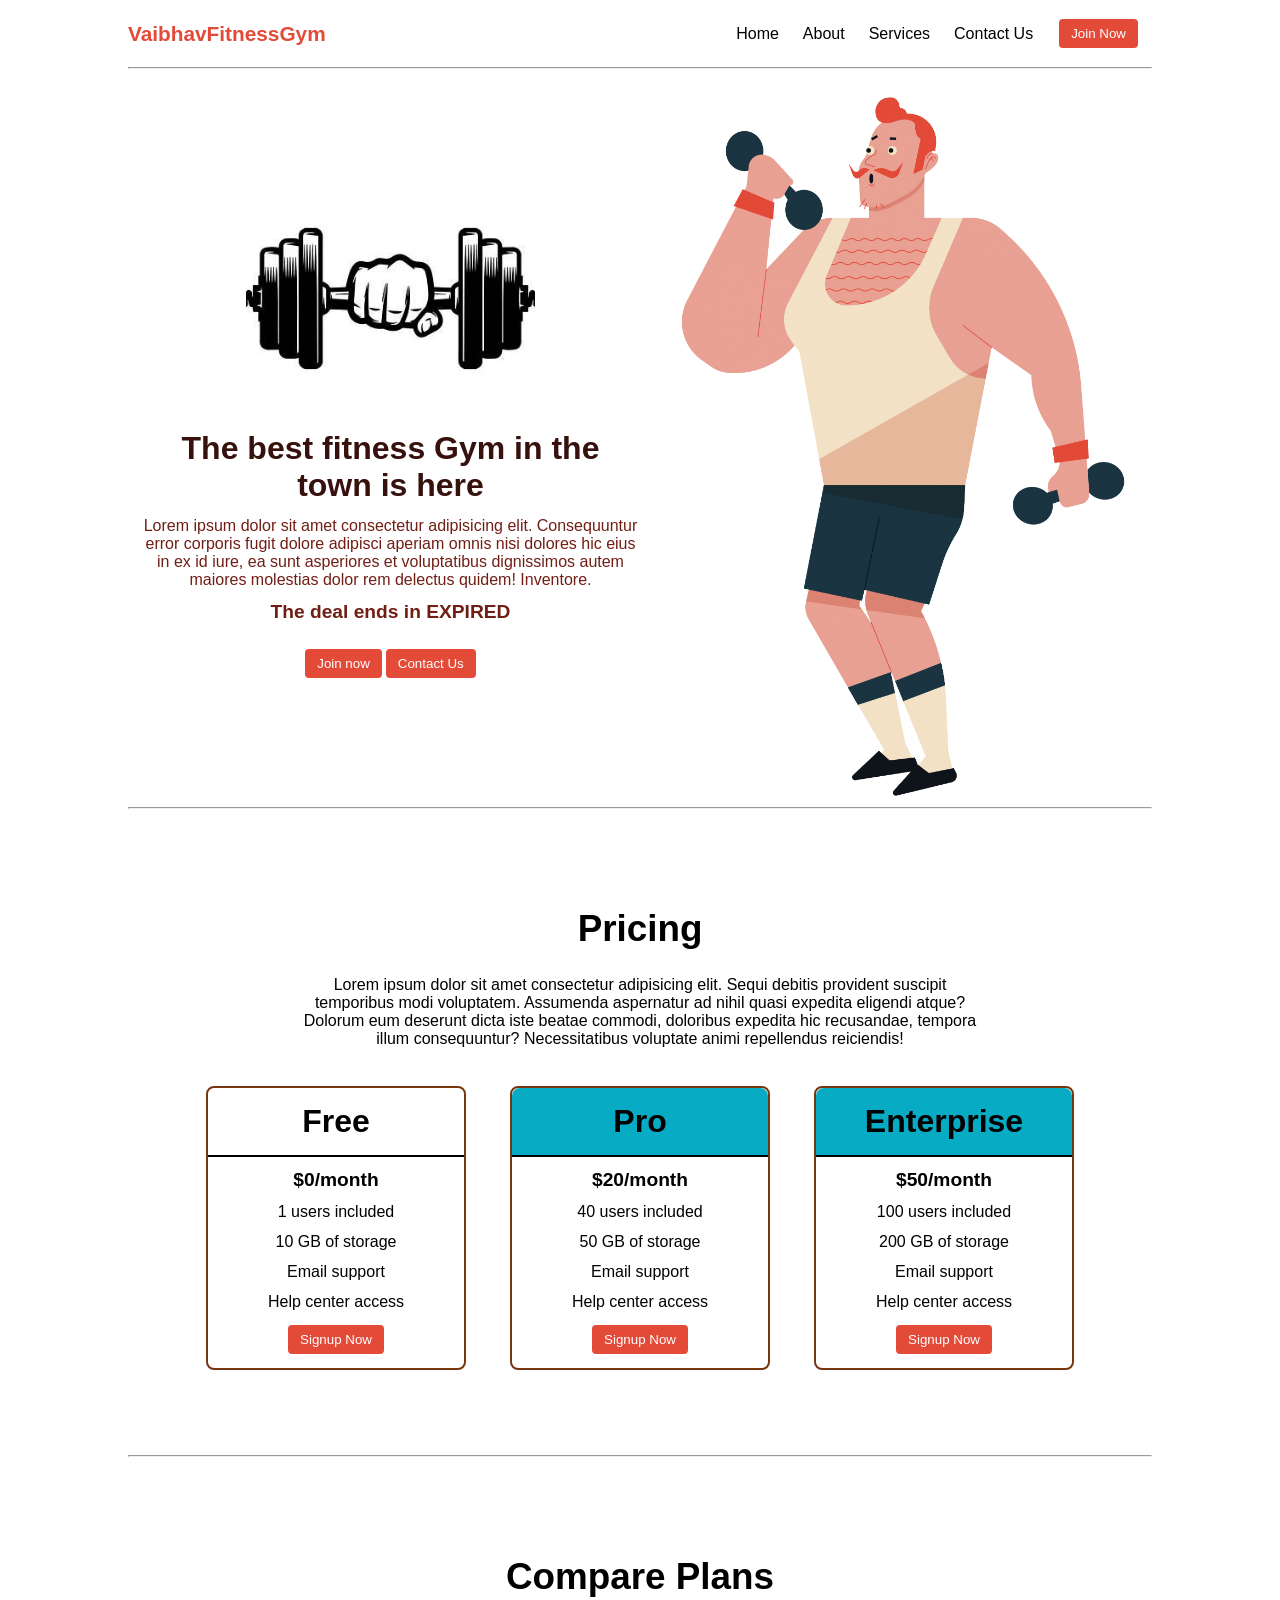
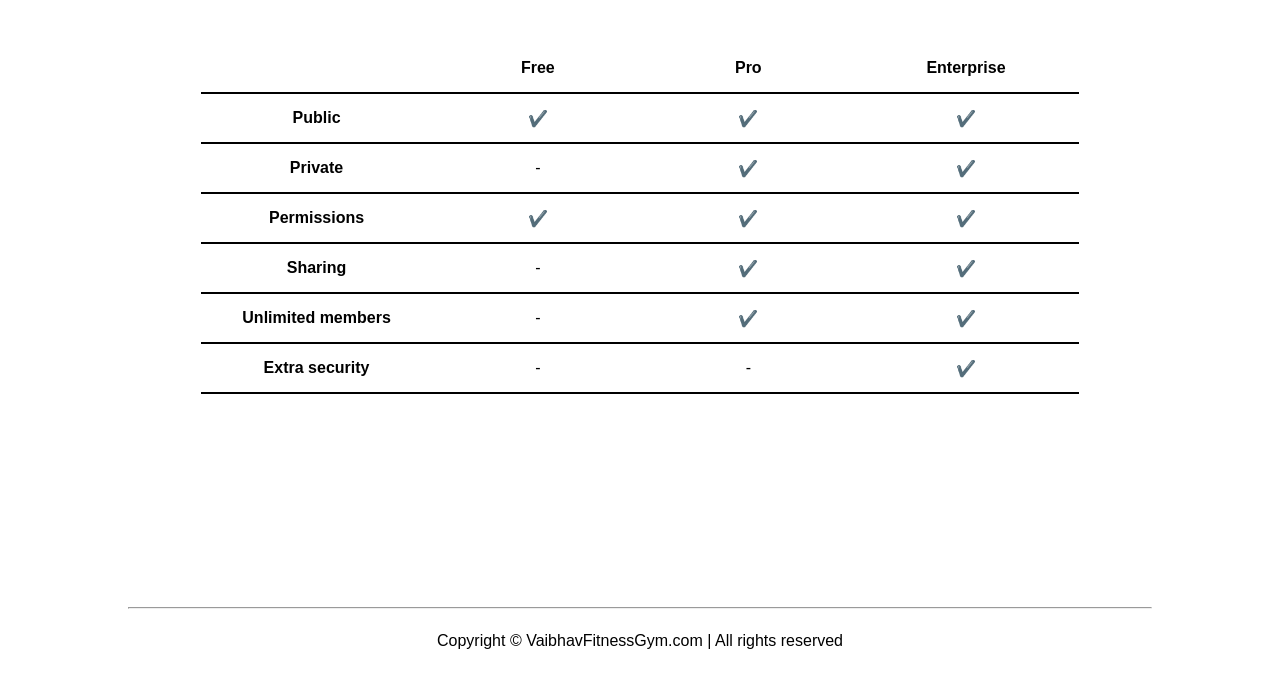
<file: index.html>
<!DOCTYPE html>
<html lang="en">

<head>
    <meta charset="UTF-8">
    <meta http-equiv="X-UA-Compatible" content="IE=edge">
    <meta name="viewport" content="width=device-width, initial-scale=1.0">
    <title>VaibhavFitness - The best fitness gym in the town</title>
    <link rel="shortcut icon" href="img/logo.jpg" type="image/x-icon">
    <link rel="stylesheet" href="css/style.css">
    <link rel="stylesheet" href="css/utils.css">
</head>

<body class='overflow-x-hidden'>
    <div class="container mx-auto">
        <header>
            <nav class="flex justify-between">
                <div class="logo font-bold flex items-center text-blue">VaibhavFitnessGym</div>
                <ul class="navbar flex items-center">
                    <li>Home</li>
                    <li>About</li>
                    <li>Services</li>
                    <li>Contact Us</li>
                    <li><button class="btn">Join Now</button></li>
                </ul>
            </nav>
            <hr>
        </header>
        <main class="min-h-screen">
            <section class="section1">
                <div class="flex">
                    <div class="topleft flex flex-col justify-center px-2">
                        <div class=" text-center">
                            <img class="dumbellimg" src="img/dumbell.png" alt="">
                        </div>
                        <h1 class="my-1 text-center">The best fitness Gym in the town is here</h1>
                        <p class=" text-center">Lorem ipsum dolor sit amet consectetur adipisicing elit. Consequuntur
                            error corporis fugit dolore adipisci aperiam omnis nisi dolores hic eius in ex id iure, ea
                            sunt asperiores et voluptatibus dignissimos autem maiores molestias dolor rem delectus
                            quidem! Inventore.</p>
                        <!-- Display the countdown timer in an element -->
                        <p class="deal text-center">The deal ends in <span id="demo"></span></p>
                        <div class="buttons">
                            <button class="btn">Join now</button>
                            <button class="btn">Contact Us</button>
                        </div>
                    </div>
                    <div class="topright flex justify-center">
                        <img class="gymimg" src="img/gym.png" alt="">
                    </div>
                </div>
            </section>
            <hr>
            <section class="section2">
                <h1 class="text-center my-2">Pricing</h1>
                <p class="my-2">Lorem ipsum dolor sit amet consectetur adipisicing elit. Sequi debitis provident
                    suscipit temporibus modi voluptatem. Assumenda aspernatur ad nihil quasi expedita eligendi atque?
                    Dolorum eum deserunt dicta iste beatae commodi, doloribus expedita hic recusandae, tempora illum
                    consequuntur? Necessitatibus voluptate animi repellendus reiciendis!</p>
                <div class="boxes flex justify-center">
                    <div class="box">
                        <h2 class="h-1">Free</h2>
                        <ul>
                            <li class="highlighted">$0/month</li>
                            <li>1 users included</li>
                            <li>10 GB of storage</li>
                            <li>Email support</li>
                            <li>Help center access</li>
                            <li><button class="btn">Signup Now</button></li>
                        </ul>
                    </div>
                    <div class="box">
                        <h2 class="h-2">Pro</h2>
                        <ul>
                            <li class="highlighted">$20/month</li>
                            <li>40 users included</li>
                            <li>50 GB of storage</li>
                            <li>Email support</li>
                            <li>Help center access</li>
                            <li><button class="btn">Signup Now</button></li>
                        </ul>
                    </div>
                    <div class="box">
                        <h2 class="h-2">Enterprise</h2>
                        <ul>
                            <li class="highlighted">$50/month</li>
                            <li>100 users included</li>
                            <li>200 GB of storage</li>
                            <li>Email support</li>
                            <li>Help center access</li>
                            <li><button class="btn">Signup Now</button></li>
                        </ul>
                    </div>

                </div>
            </section>
            <hr>
            <section class="section3">
                <h1 class="text-center my-2">Compare Plans</h1>
                <div class="container plantable">
                    <table class="table text-center">
                        <thead>
                            <tr>
                                <th></th>
                                <th>Free</th>
                                <th>Pro</th>
                                <th>Enterprise</th>
                            </tr>
                        </thead>
                        <tbody>
                            <tr>
                                <th scope="row" class="text-start">Public</th>
                                <td>✔️</svg></td>
                                <td>✔️</svg></td>
                                <td>✔️</svg></td>
                            </tr>
                            <tr>
                                <th scope="row" class="text-start">Private</th>
                                <td>-</td>
                                <td>✔️</svg></td>
                                <td>✔️</svg></td>
                            </tr>
                        </tbody>

                        <tbody>
                            <tr>
                                <th scope="row" class="text-start">Permissions</th>
                                <td>✔️</svg></td>
                                <td>✔️</svg></td>
                                <td>✔️</svg></td>
                            </tr>
                            <tr>
                                <th scope="row" class="text-start">Sharing</th>
                                <td>-</td>
                                <td>✔️</svg></td>
                                <td>✔️</svg></td>
                            </tr>
                            <tr>
                                <th scope="row" class="text-start">Unlimited members</th>
                                <td>-</td>
                                <td>✔️</svg></td>
                                <td>✔️</svg></td>
                            </tr>
                            <tr>
                                <th scope="row" class="text-start">Extra security</th>
                                <td>-</td>
                                <td>-</td>
                                <td>✔️</svg></td>
                            </tr>
                        </tbody>
                    </table>
            </section>
            <hr>
        </main>
        <footer>
            Copyright &copy; VaibhavFitnessGym.com | All rights reserved
        </footer>

    </div>

    <script src="js/timer.js"></script>
</body>

</html>
</file>
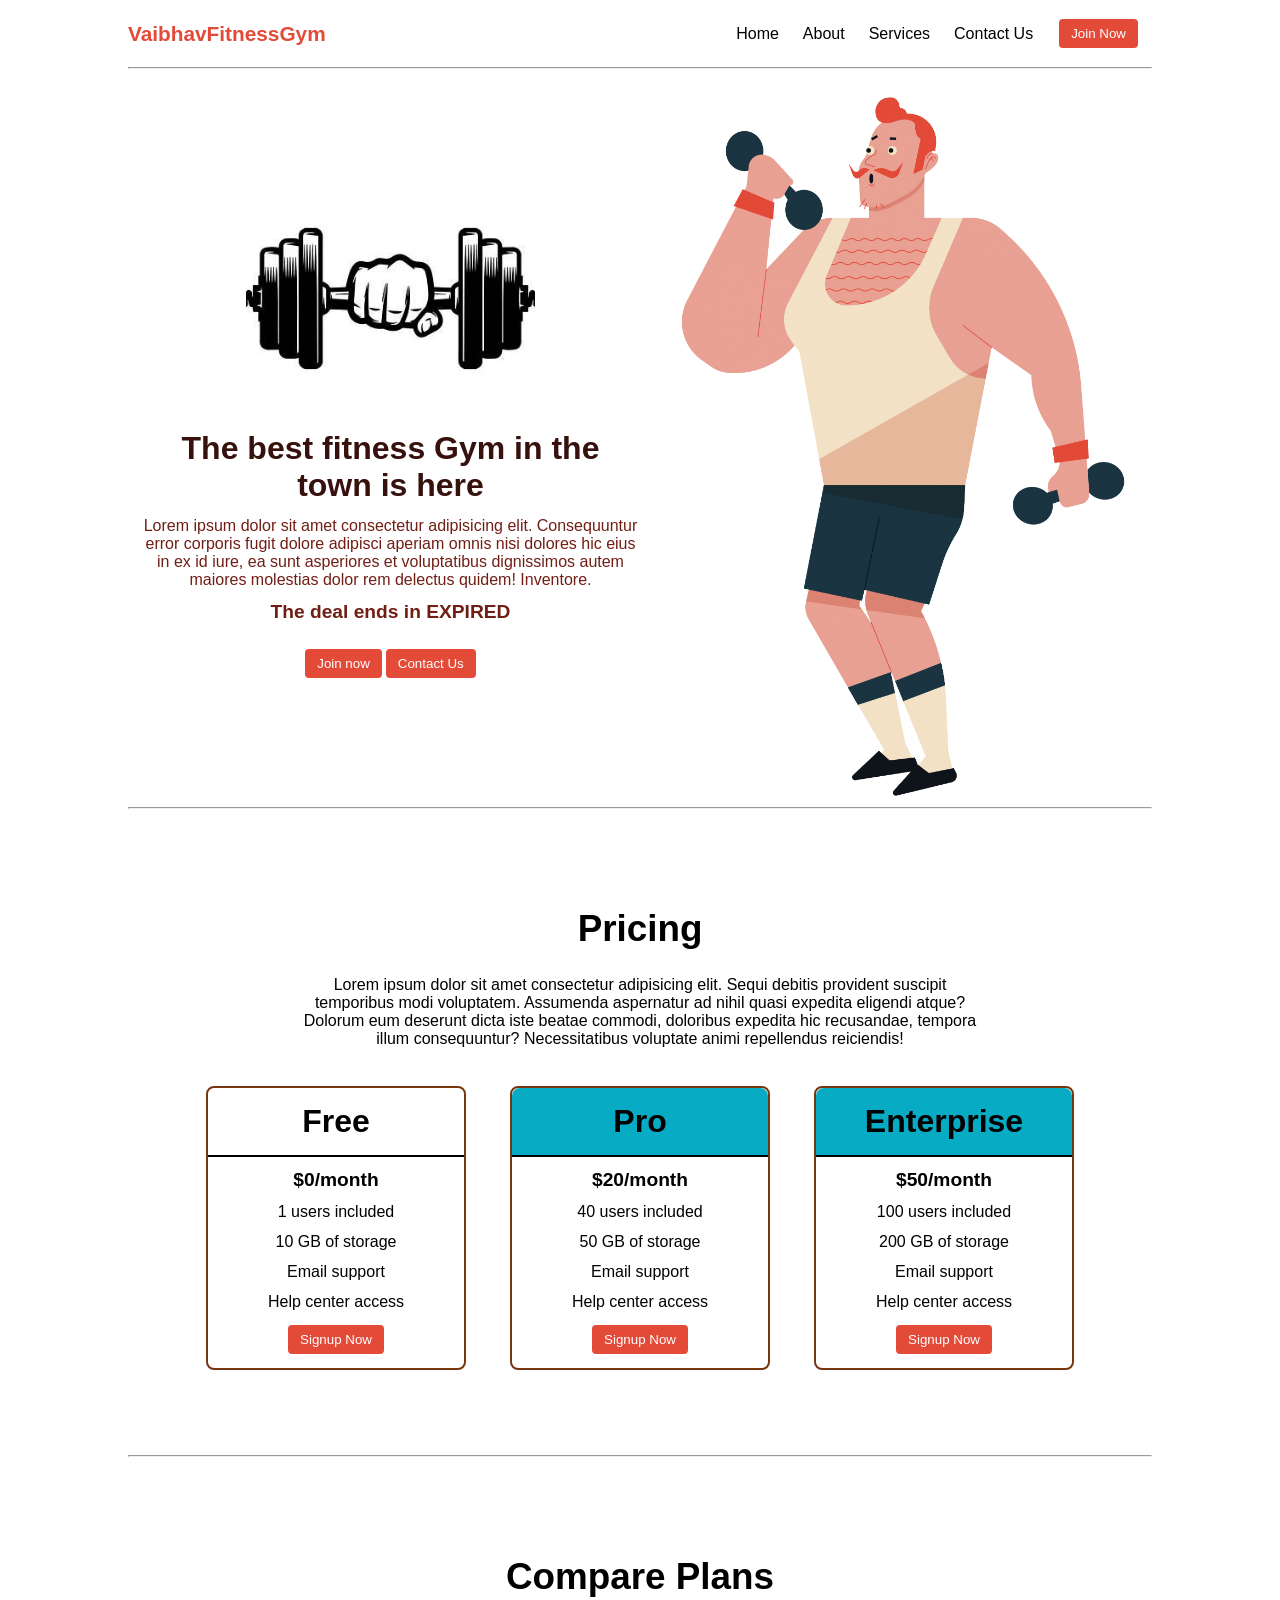
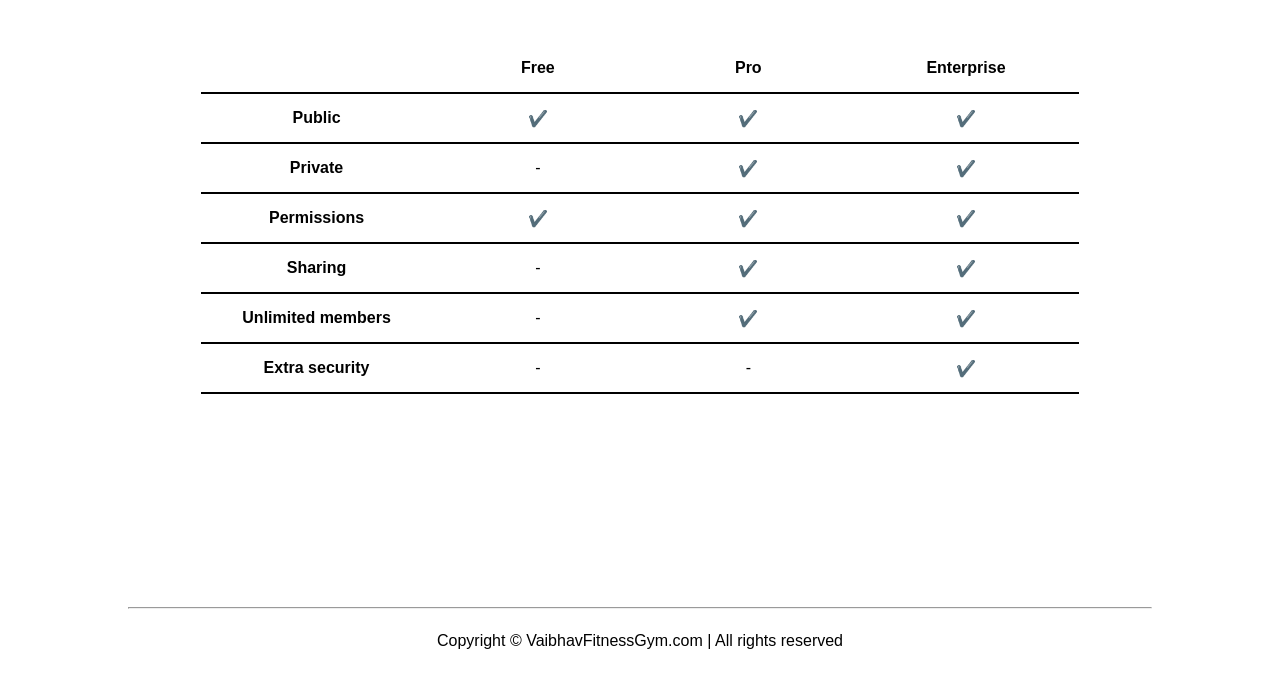
<file: VaibhavFitnessGym/index.html>
<!DOCTYPE html>
<html lang="en">

<head>
    <meta charset="UTF-8">
    <meta http-equiv="X-UA-Compatible" content="IE=edge">
    <meta name="viewport" content="width=device-width, initial-scale=1.0">
    <title>VaibhavFitness - The best fitness gym in the town</title>
    <link rel="shortcut icon" href="img/logo.jpg" type="image/x-icon">
    <link rel="stylesheet" href="css/style.css">
    <script src="js/timer.js"></script>
    <link rel="stylesheet" href="css/utils.css">
</head>

<body class='overflow-x-hidden'>
    <div class="container mx-auto">
        <header>
            <nav class="flex justify-between">
                <div class="logo font-bold flex items-center text-blue">VaibhavFitnessGym</div>
                <ul class="navbar flex items-center">
                    <li>Home</li>
                    <li>About</li>
                    <li>Services</li>
                    <li>Contact Us</li>
                    <li><button class="btn">Join Now</button></li>
                </ul>
            </nav>
            <hr>
        </header>
        <main class="min-h-screen">
            <section class="section1">
                <div class="flex">
                    <div class="topleft flex flex-col justify-center px-2">
                        <div class=" text-center">
                            <img class="dumbellimg" src="img/dumbell.png" alt="">
                        </div>
                        <h1 class="my-1 text-center">The best fitness Gym in the town is here</h1>
                        <p class=" text-center">Lorem ipsum dolor sit amet consectetur adipisicing elit. Consequuntur
                            error corporis fugit dolore adipisci aperiam omnis nisi dolores hic eius in ex id iure, ea
                            sunt asperiores et voluptatibus dignissimos autem maiores molestias dolor rem delectus
                            quidem! Inventore.</p>
                        <!-- Display the countdown timer in an element -->
                        <p class="deal text-center">The deal ends in <span id="demo"></span></p>
                        <div class="buttons">
                            <button class="btn">Join now</button>
                            <button class="btn">Contact Us</button>
                        </div>
                    </div>
                    <div class="topright flex justify-center">
                        <img class="gymimg" src="img/gym.png" alt="">
                    </div>
                </div>
            </section>
            <hr>
            <section class="section2">
                <h1 class="text-center my-2">Pricing</h1>
                <p class="my-2">Lorem ipsum dolor sit amet consectetur adipisicing elit. Sequi debitis provident
                    suscipit temporibus modi voluptatem. Assumenda aspernatur ad nihil quasi expedita eligendi atque?
                    Dolorum eum deserunt dicta iste beatae commodi, doloribus expedita hic recusandae, tempora illum
                    consequuntur? Necessitatibus voluptate animi repellendus reiciendis!</p>
                <div class="boxes flex justify-center">
                    <div class="box">
                        <h2 class="h-1">Free</h2>
                        <ul>
                            <li class="highlighted">$0/month</li>
                            <li>1 users included</li>
                            <li>10 GB of storage</li>
                            <li>Email support</li>
                            <li>Help center access</li>
                            <li><button class="btn">Signup Now</button></li>
                        </ul>
                    </div>
                    <div class="box">
                        <h2 class="h-2">Pro</h2>
                        <ul>
                            <li class="highlighted">$20/month</li>
                            <li>40 users included</li>
                            <li>50 GB of storage</li>
                            <li>Email support</li>
                            <li>Help center access</li>
                            <li><button class="btn">Signup Now</button></li>
                        </ul>
                    </div>
                    <div class="box">
                        <h2 class="h-2">Enterprise</h2>
                        <ul>
                            <li class="highlighted">$50/month</li>
                            <li>100 users included</li>
                            <li>200 GB of storage</li>
                            <li>Email support</li>
                            <li>Help center access</li>
                            <li><button class="btn">Signup Now</button></li>
                        </ul>
                    </div>

                </div>
            </section>
            <hr>
            <section class="section3">
                <h1 class="text-center my-2">Compare Plans</h1>
                <div class="container plantable">
                    <table class="table text-center">
                        <thead>
                            <tr>
                                <th></th>
                                <th>Free</th>
                                <th>Pro</th>
                                <th>Enterprise</th>
                            </tr>
                        </thead>
                        <tbody>
                            <tr>
                                <th scope="row" class="text-start">Public</th>
                                <td>✔️</svg></td>
                                <td>✔️</svg></td>
                                <td>✔️</svg></td>
                            </tr>
                            <tr>
                                <th scope="row" class="text-start">Private</th>
                                <td>-</td>
                                <td>✔️</svg></td>
                                <td>✔️</svg></td>
                            </tr>
                        </tbody>

                        <tbody>
                            <tr>
                                <th scope="row" class="text-start">Permissions</th>
                                <td>✔️</svg></td>
                                <td>✔️</svg></td>
                                <td>✔️</svg></td>
                            </tr>
                            <tr>
                                <th scope="row" class="text-start">Sharing</th>
                                <td>-</td>
                                <td>✔️</svg></td>
                                <td>✔️</svg></td>
                            </tr>
                            <tr>
                                <th scope="row" class="text-start">Unlimited members</th>
                                <td>-</td>
                                <td>✔️</svg></td>
                                <td>✔️</svg></td>
                            </tr>
                            <tr>
                                <th scope="row" class="text-start">Extra security</th>
                                <td>-</td>
                                <td>-</td>
                                <td>✔️</svg></td>
                            </tr>
                        </tbody>
                    </table>
            </section>
            <hr>
        </main>
        <footer>
            Copyright &copy; VaibhavFitnessGym.com | All rights reserved
        </footer>

    </div>
</body>

</html>
</file>
<file: css/style.css>
* {
    margin: 0;
    padding: 0;
}

.container {
    max-width: 80vw;
    font-family: 'Ubuntu', sans-serif;
}

.navbar {
    display: flex;
    height: 67px;
}

.navbar li {
    list-style: none;
    margin: 0 12px;
}

.topleft {
    width: 50%;
}

.topright {
    width: 50%;
}

.section1 {
    max-height: 100vh;
    color: #711e15;
}

.section1 h1 {
    color: #37110d;
    font-size: 2rem;
}

.logo {
    font-size: 1.3rem;
}

.dumbellimg {
    width: 289px;
}

.topright .gymimg {
    width: 466px;
}

.section2 {
    padding: 73px;
}

.section2 h1 {
    font-size: 2.3rem;
}

.section2 p {
    padding: 0 8vw;
    text-align: center;
}

.box {
    /* padding: 8px 0; */
    margin: 12px 22px;
    min-width: 20vw;
    border: 2px solid rgb(120, 54, 16);
    border-radius: 8px;
    text-align: center;
}

.h-1 {
    font-size: 2rem;
    padding: 15px 0;
    border-bottom: 2px solid black;
    background-color: white;
    border-top-left-radius: 8px;
    border-top-right-radius: 8px;
}

.h-2 {
    font-size: 2rem;
    padding: 15px 0;
    border-bottom: 2px solid black;
    background-color: #08abc4;
    border-top-left-radius: 8px;
    border-top-right-radius: 8px;
}


.highlighted {
    font-size: 1.2rem;
    font-weight: bolder;
}

.box ul {
    list-style-type: none;
}

.box ul li {
    margin: 12px 2px;
}

.plantable {
    display: flex;
    justify-content: center;
    align-items: center;
}

.section3 table {
    width: 100%;
    margin-bottom: 140px;
    margin-top: 20px;
    border-collapse: collapse;
}

.section3 table th {
    width: 23vw;
    border-bottom: 2px solid black;
    padding: 15px 0;
}

.section3 table td {
    border-bottom: 2px solid black;
}


.section3 h1 {
    font-size: 2.3rem;
}

.section3 {
    padding: 73px;
}

footer {
    padding: 23px;
    text-align: center;
}

.buttons {
    display: flex;
    justify-content: center;
    align-items: center;
    margin: 12px;
}

.deal {
    font-size: 1.2rem;
    font-weight: bolder;
    margin: 12px 0;
}
</file>
<file: css/utils.css>
.min-h-screen{
    min-height: 100vh;
}

.bg-red{
    background-color: red;
}

.mx-auto{
    margin-left: auto;
    margin-right: auto;
}

.flex{
    display: flex;
}

.items-center{
    align-items: center;
}

.justify-between{
    justify-content: space-between;
}

.justify-center{
    justify-content: center;
}

.flex-col{
    flex-direction: column;
}

.font-bold{
    font-weight: bolder;
}

.my-1{
    margin-top: 13px;
    margin-bottom: 13px;
}

.my-2{
    margin-top: 26px;
    margin-bottom: 26px;
}

.px-2{
    padding-left: 13px;
    padding-right: 13px;
}

.text-blue{
    color: rgb(227 74 56);;
}

.btn{
    padding:7px 12px;
    border: 2px solid white;
    border-radius: 6px;
    cursor: pointer;
    color: white;
    background-color: rgb(227 74 56);;
}

.overflow-x-hidden{
    overflow-x: hidden;
}

.text-center{
    text-align: center;
}
</file>
<file: VaibhavFitnessGym/css/style.css>
* {
    margin: 0;
    padding: 0;
}

.container {
    max-width: 80vw;
    font-family: 'Ubuntu', sans-serif;
}

.navbar {
    display: flex;
    height: 67px;
}

.navbar li {
    list-style: none;
    margin: 0 12px;
}

.topleft {
    width: 50%;
}

.topright {
    width: 50%;
}

.section1 {
    max-height: 100vh;
    color: #711e15;
}

.section1 h1 {
    color: #37110d;
    font-size: 2rem;
}

.logo {
    font-size: 1.3rem;
}

.dumbellimg {
    width: 289px;
}

.topright .gymimg {
    width: 466px;
}

.section2 {
    padding: 73px;
}

.section2 h1 {
    font-size: 2.3rem;
}

.section2 p {
    padding: 0 8vw;
    text-align: center;
}

.box {
    /* padding: 8px 0; */
    margin: 12px 22px;
    min-width: 20vw;
    border: 2px solid rgb(120, 54, 16);
    border-radius: 8px;
    text-align: center;
}

.h-1 {
    font-size: 2rem;
    padding: 15px 0;
    border-bottom: 2px solid black;
    background-color: white;
    border-top-left-radius: 8px;
    border-top-right-radius: 8px;
}

.h-2 {
    font-size: 2rem;
    padding: 15px 0;
    border-bottom: 2px solid black;
    background-color: #08abc4;
    border-top-left-radius: 8px;
    border-top-right-radius: 8px;
}


.highlighted {
    font-size: 1.2rem;
    font-weight: bolder;
}

.box ul {
    list-style-type: none;
}

.box ul li {
    margin: 12px 2px;
}

.plantable {
    display: flex;
    justify-content: center;
    align-items: center;
}

.section3 table {
    width: 100%;
    margin-bottom: 140px;
    margin-top: 20px;
    border-collapse: collapse;
}

.section3 table th {
    width: 23vw;
    border-bottom: 2px solid black;
    padding: 15px 0;
}

.section3 table td {
    border-bottom: 2px solid black;
}


.section3 h1 {
    font-size: 2.3rem;
}

.section3 {
    padding: 73px;
}

footer {
    padding: 23px;
    text-align: center;
}

.buttons {
    display: flex;
    justify-content: center;
    align-items: center;
    margin: 12px;
}

.deal {
    font-size: 1.2rem;
    font-weight: bolder;
    margin: 12px 0;
}
</file>
<file: VaibhavFitnessGym/css/utils.css>
.min-h-screen{
    min-height: 100vh;
}

.bg-red{
    background-color: red;
}

.mx-auto{
    margin-left: auto;
    margin-right: auto;
}

.flex{
    display: flex;
}

.items-center{
    align-items: center;
}

.justify-between{
    justify-content: space-between;
}

.justify-center{
    justify-content: center;
}

.flex-col{
    flex-direction: column;
}

.font-bold{
    font-weight: bolder;
}

.my-1{
    margin-top: 13px;
    margin-bottom: 13px;
}

.my-2{
    margin-top: 26px;
    margin-bottom: 26px;
}

.px-2{
    padding-left: 13px;
    padding-right: 13px;
}

.text-blue{
    color: rgb(227 74 56);;
}

.btn{
    padding:7px 12px;
    border: 2px solid white;
    border-radius: 6px;
    cursor: pointer;
    color: white;
    background-color: rgb(227 74 56);;
}

.overflow-x-hidden{
    overflow-x: hidden;
}

.text-center{
    text-align: center;
}
</file>
